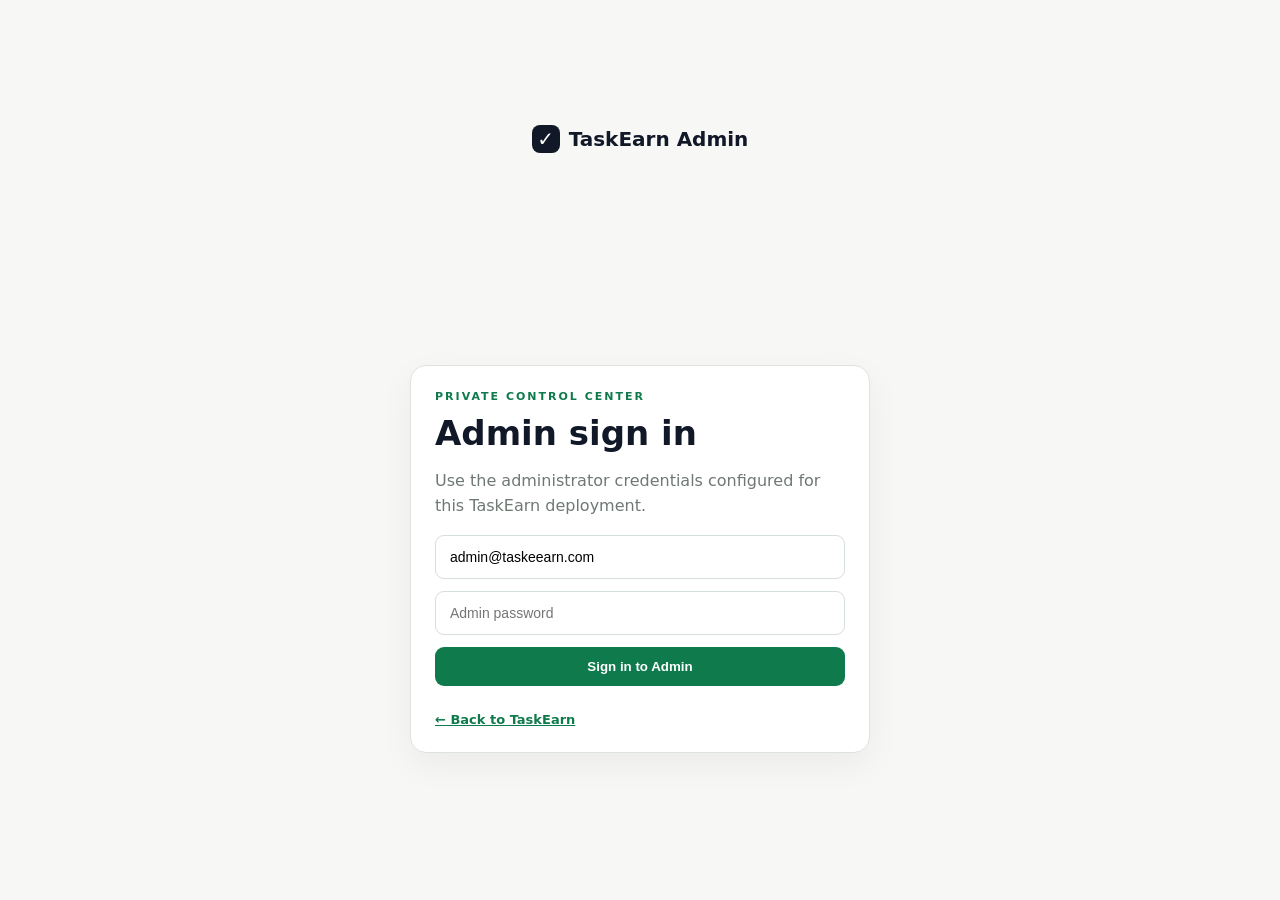
<file: admin.html>
<!doctype html>
<html lang="en"><head><meta charset="utf-8"><meta name="viewport" content="width=device-width,initial-scale=1"><title>TaskEarn Admin</title><link rel="stylesheet" href="admin.css"></head>
<body>
<div id="loginView" class="wrap"><div class="brand"><span>✓</span> TaskEarn Admin</div><div class="panel login"><div class="eyebrow">PRIVATE CONTROL CENTER</div><h1>Admin sign in</h1><p>Use the administrator credentials configured for this TaskEarn deployment.</p><form id="adminLogin"><input id="email" type="email" autocomplete="username" value="admin@taskeearn.com" required><input id="password" type="password" autocomplete="current-password" placeholder="Admin password" required><button>Sign in to Admin</button><div id="loginError" class="error"></div></form><a href="/">← Back to TaskEarn</a></div></div>
<div id="dashView" class="hidden"><header><div class="brand"><span>✓</span> TaskEarn Admin</div><div><button id="refresh">Refresh</button><button id="logout">Log out</button></div></header><main><div class="hero"><div><div class="eyebrow">CONTROL CENTER</div><h1>Platform overview</h1></div></div><section id="stats" class="stats"></section><section class="grid"><div class="panel"><h2>Users</h2><div id="users"></div></div><div class="panel"><h2>Tasks</h2><div id="tasks"></div></div><div class="panel wide"><h2>Pending submissions</h2><div id="subs"></div></div></section></main></div><script src="admin.js"></script></body></html>
</file>
<file: admin.css>
*{box-sizing:border-box}body{margin:0;background:#f7f8f6;color:#111827;font-family:Inter,system-ui,-apple-system,Segoe UI,sans-serif}.wrap{min-height:100vh;display:grid;place-items:center;padding:30px}.login{width:min(460px,100%);margin:22px auto}.brand{font-weight:850;font-size:20px;display:flex;gap:9px;align-items:center}.brand span{width:28px;height:28px;border-radius:8px;background:#111827;color:white;display:grid;place-items:center}.panel{background:#fff;border:1px solid #dde4dd;border-radius:16px;padding:24px;box-shadow:0 12px 35px rgba(0,0,0,.05)}.eyebrow{font-size:11px;letter-spacing:2px;color:#0f7a4b;font-weight:850}.login h1{font-size:34px;margin:10px 0}.login p{color:#6f7872;line-height:1.55}.login input{display:block;width:100%;padding:13px 14px;margin:12px 0;border:1px solid #d7dfd9;border-radius:9px;font-size:14px}.login button,header button{border:0;border-radius:9px;padding:12px 16px;font-weight:800;cursor:pointer}.login button{width:100%;background:#0f7a4b;color:#fff}.login a{display:inline-block;margin-top:16px;color:#0f7a4b;font-weight:700;font-size:13px}.error{color:#c62828;font-size:13px;margin-top:10px}.hidden{display:none}header{height:70px;background:white;border-bottom:1px solid #e0e5e0;padding:0 5%;display:flex;justify-content:space-between;align-items:center}header button{background:#111827;color:white;margin-left:8px}main{max-width:1200px;margin:auto;padding:42px 24px}.hero{margin-bottom:24px}.hero h1{font-size:38px;margin:8px 0}.stats{display:grid;grid-template-columns:repeat(4,1fr);gap:14px;margin-bottom:18px}.stat{background:white;border:1px solid #dde4dd;border-radius:14px;padding:18px}.stat small{display:block;color:#78817b}.stat b{font-size:25px}.grid{display:grid;grid-template-columns:1fr 1fr;gap:18px}.wide{grid-column:1/-1}.panel h2{margin-top:0}.row{display:flex;justify-content:space-between;gap:10px;align-items:center;padding:12px 0;border-top:1px solid #edf0ed;font-size:13px}.row button{border:0;border-radius:7px;padding:7px 10px;cursor:pointer;font-weight:750}.approve{background:#e8f5ed;color:#0f7a4b}.reject,.danger{background:#fdecec;color:#a61b1b}.muted{color:#77807a}@media(max-width:800px){.stats,.grid{grid-template-columns:1fr}.wide{grid-column:auto}}
</file>
